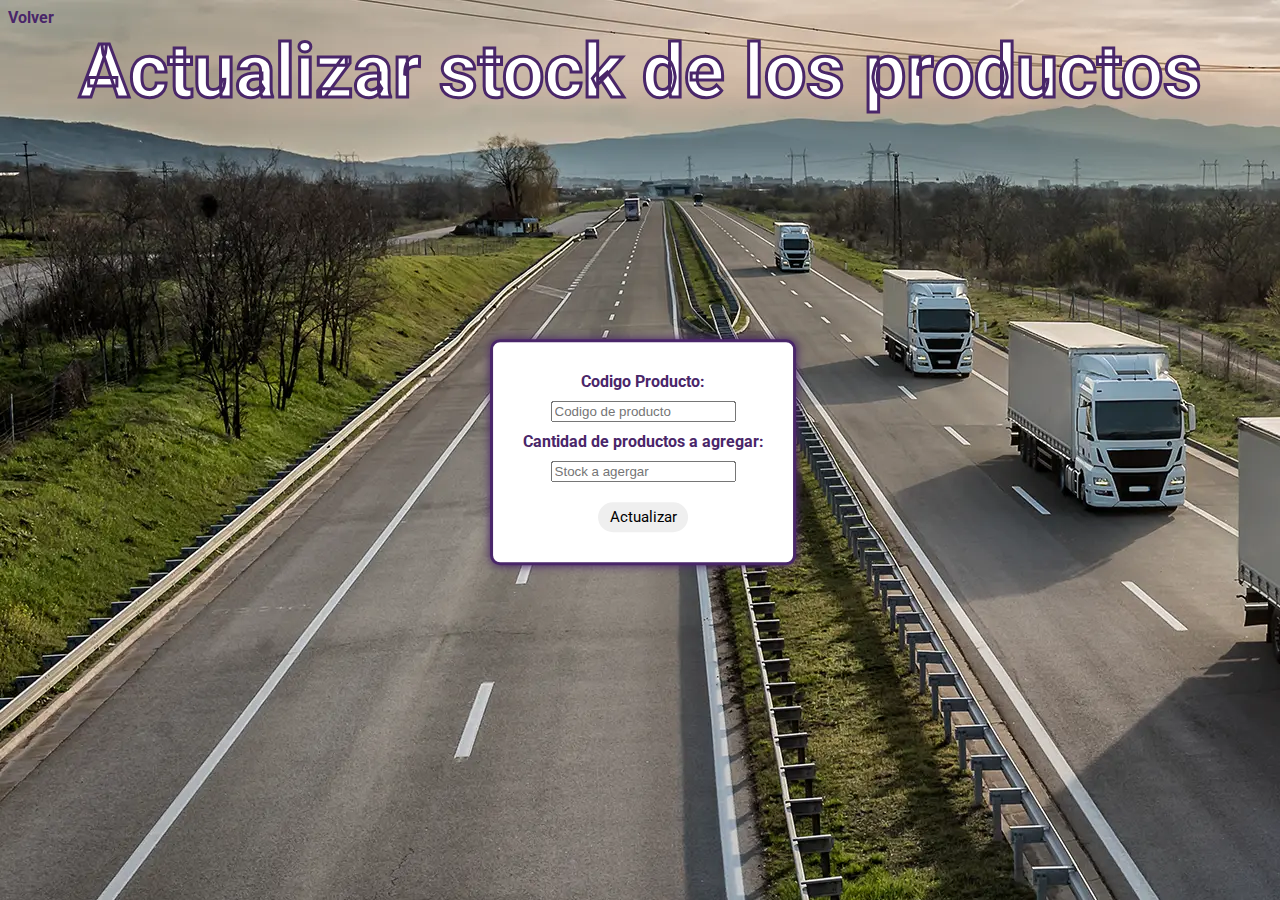
<file: html/actualizarstock.html>
<!DOCTYPE html>
<html>
    <head>
         <title> Actualizar stock producto</title>
         <style>
          @import url('https://fonts.googleapis.com/css2?family=Roboto:wght@300;400;700&display=swap');
        </style>
        <link rel="stylesheet" type="text/css" href="actualizarstock.CSS">
    </head>
    <body>
           <a href="listaproductos.html" class="volver"> Volver</a>
          <h1> Actualizar stock de los productos </h1>
          <form>
            <label for="Codigo producto"> Codigo Producto: </label>
            <input type="int" id="Id" name="Codigo producto" placeholder="Codigo de producto" required>
            <br>
           <label for="Stock"> Cantidad de productos a agregar:</label>
            <input type="int" id="stock" name="stock" placeholder="Stock a agergar" required>
            <br>
            <button type="submit" class="boton_actualizar">Actualizar</button>
          </form>
    </body>
    <script src="JavascriptIntegrador.js"></script>
</html>
</file>
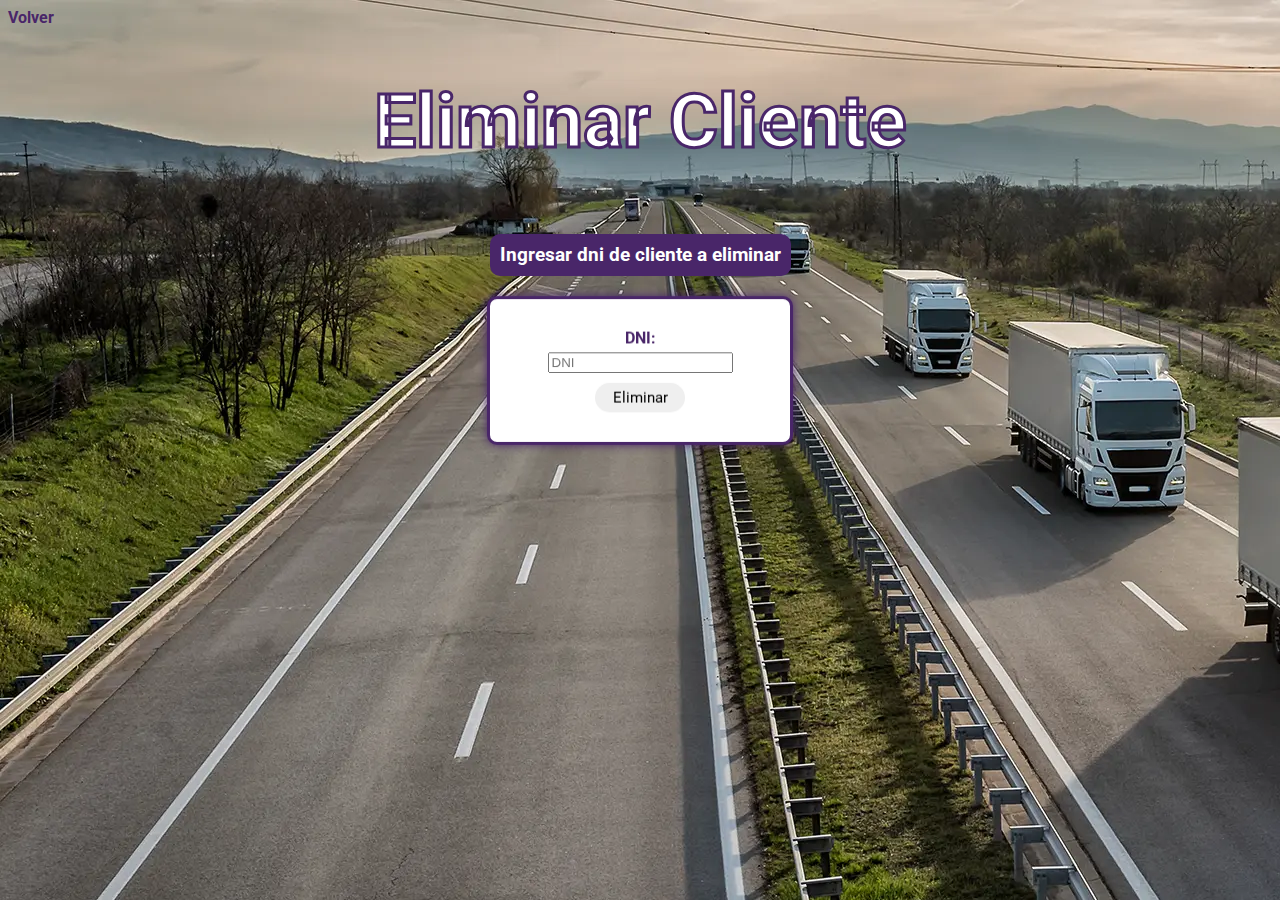
<file: html/eliminarcliente.html>
<!DOCTYPE html>
<html>
    <head>
        <style>
            @import url('https://fonts.googleapis.com/css2?family=Roboto:wght@300;400;700&display=swap');
        </style>
        <link rel="stylesheet" type="text/css" href="csseliminarrcliente.css">
        <title>Eliminar Cliente</title>
    </head>
    <body>
        <a href="tablaclientes.html" class = "volver">Volver</a>
        <div class = "encabezado">
            <h1>Eliminar Cliente</h1>
            <h3>Ingresar dni de cliente a eliminar</h3>
        </div>
        <form>
            <label for="DNI">DNI:</label>
            <input type="number" name="DNI" id = "DNI" placeholder="DNI" required>
            <button type="submit" class="boton_eliminar">Eliminar</button>
        </form>
        <script src = ""></script>
    </body>
</html>
</file>
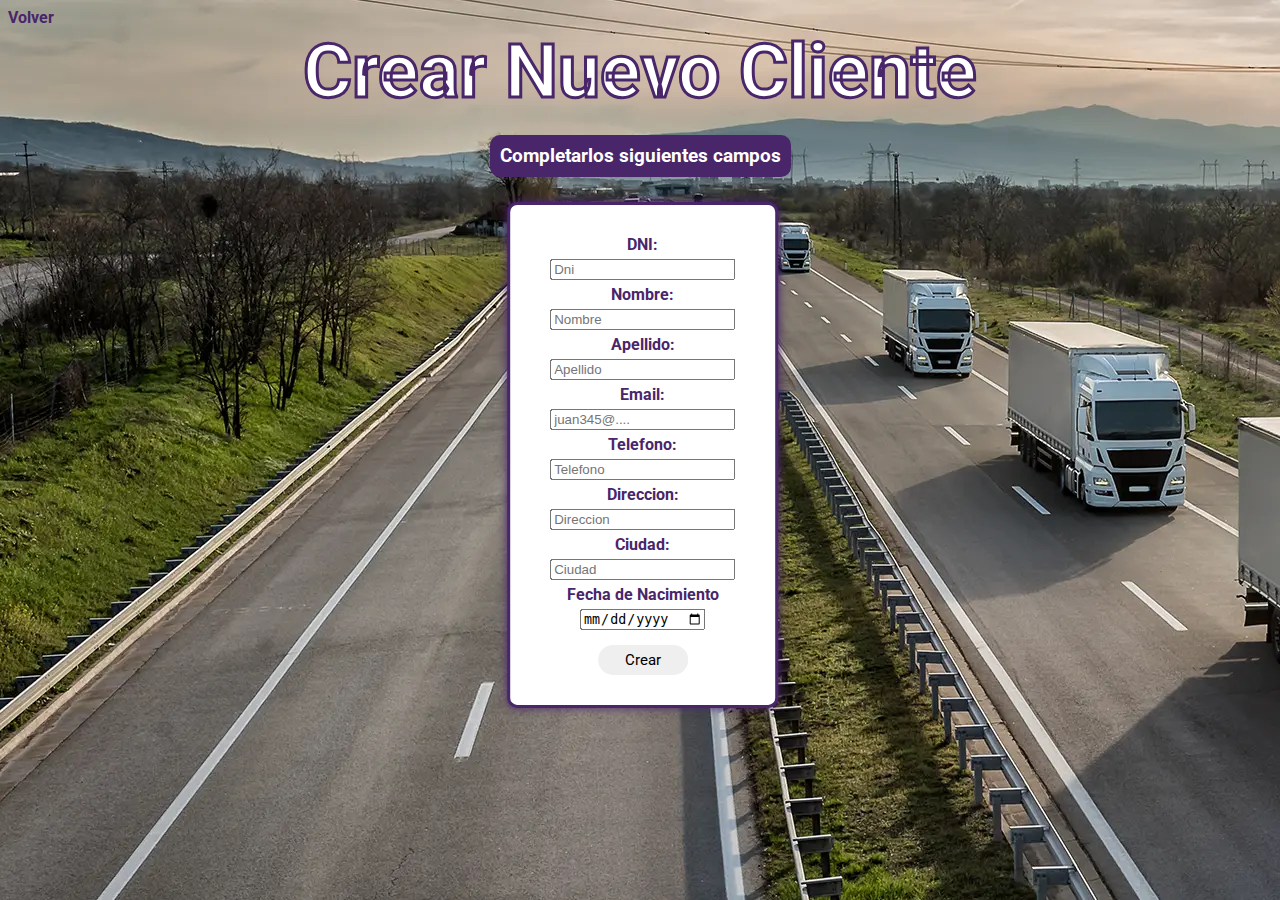
<file: html/formulariocliente.html>
<!DOCTYPE html>
<html>
    <head>
        <title> Crear nuevo  Cliente</title>
        <style>
            @import url('https://fonts.googleapis.com/css2?family=Roboto:wght@300;400;700&display=swap');
          </style>
          <link rel="stylesheet" type="text/css" href="cssformulariocliente.css">
    </head>
    <body>
        <a href="tablaclientes.html" class="volver"> Volver</a>
       <div class="titulos">
           <h1> Crear Nuevo Cliente</h1>
           <h3> Completarlos siguientes campos</h3>
       </div> 
        <form>
            <label for="DNI"> DNI:</label>
            <input type="int" id="DNI" name="DNI" placeholder="Dni" required>
            <label for="Nombre"> Nombre: </label>
            <input type="text" id="Nombre" name="Nombre" placeholder="Nombre" required>
            <label for="Apellido"> Apellido:</label>
            <input type="text" id="Apellido" name="Apellido" placeholder="Apellido" required>
            <label for="Email"> Email:</label>
            <input type="email" id="Email" name="Email" placeholder="juan345@...." required>
            <label for="Telefono"> Telefono:</label>
            <input type="int" id="Telefono" name="Telefono" placeholder="Telefono" required>
            <label for="Direccion"> Direccion:</label>
            <input type="text" id="Direccion" name="Direccion" placeholder="Direccion" required>
            <label for="Ciudad"> Ciudad:</label>
            <input type="text" id="Ciudad" name="Ciudad" placeholder="Ciudad" required>
            <label for="FechaNacimiento"> Fecha de Nacimiento</label>
            <input type="date" id="FechaNacimiento" name="FechaNacimiento"  required>
            <button type="submit" class="boton_crear"> Crear  </button>
        </form>
    </body>
</html>
</file>
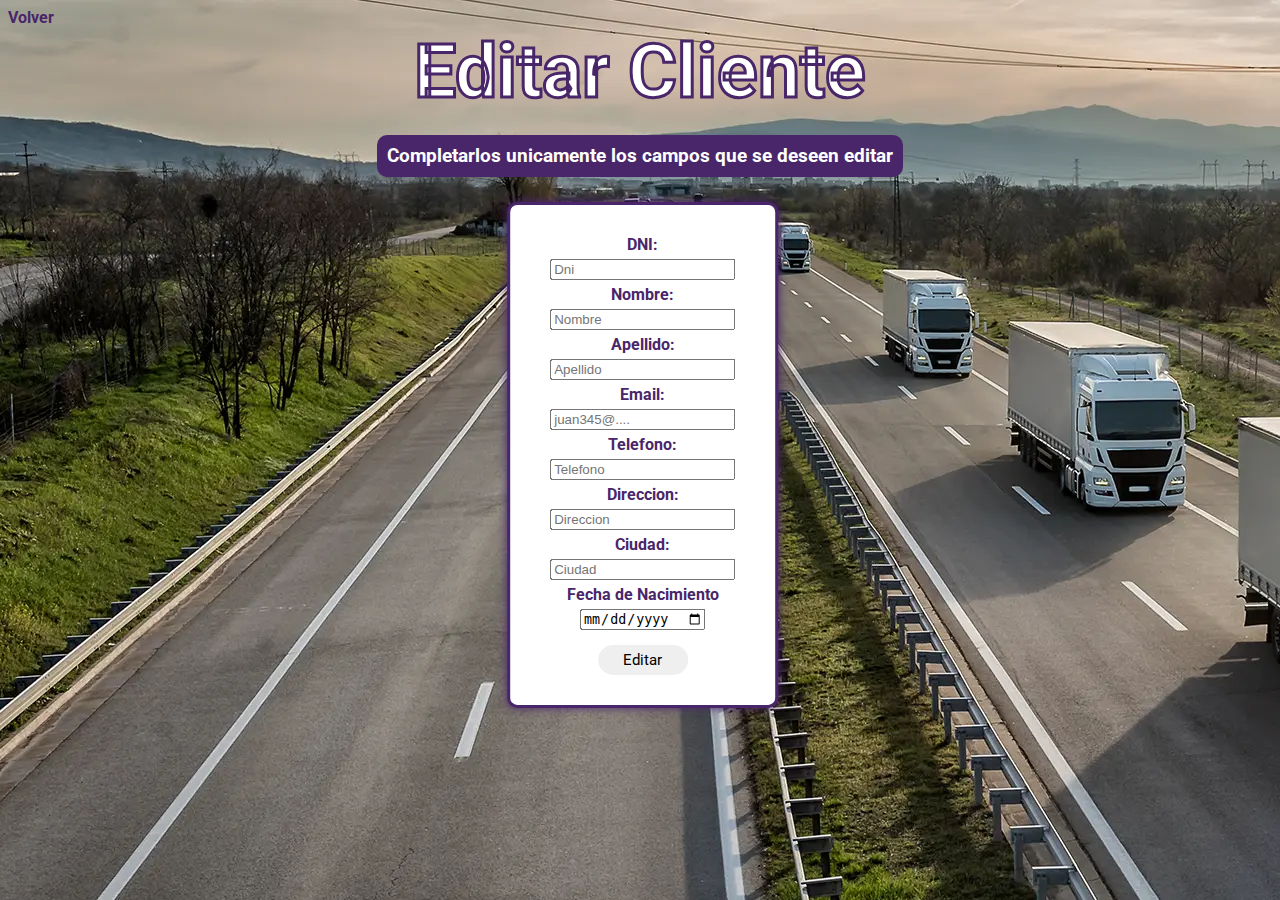
<file: html/formularioeditarcliente.html>
<!DOCTYPE html>
<html>
    <head>
        <title> Crear nuevo  Cliente</title>
        <style>
            @import url('https://fonts.googleapis.com/css2?family=Roboto:wght@300;400;700&display=swap');
          </style>
          <link rel="stylesheet" type="text/css" href="cssformularioeditarcliente.css">
    </head>
    <body>
        <a href="tablaclientes.html" class="volver"> Volver</a>
       <div class="titulos">
           <h1> Editar Cliente</h1>
           <h3> Completarlos unicamente los campos que se deseen editar</h3>
       </div> 
        <form>
            <label for="DNI"> DNI:</label>
            <input type="int" id="DNI" name="DNI" placeholder="Dni" required>
            <label for="Nombre"> Nombre: </label>
            <input type="text" id="Nombre" name="Nombre" placeholder="Nombre">
            <label for="Apellido"> Apellido:</label>
            <input type="text" id="Apellido" name="Apellido" placeholder="Apellido" >
            <label for="Email"> Email:</label>
            <input type="email" id="Email" name="Email" placeholder="juan345@....">
            <label for="Telefono"> Telefono:</label>
            <input type="int" id="Telefono" name="Telefono" placeholder="Telefono">
            <label for="Direccion"> Direccion:</label>
            <input type="text" id="Direccion" name="Direccion" placeholder="Direccion">
            <label for="Ciudad"> Ciudad:</label>
            <input type="text" id="Ciudad" name="Ciudad" placeholder="Ciudad">
            <label for="FechaNacimiento"> Fecha de Nacimiento</label>
            <input type="date" id="FechaNacimiento" name="FechaNacimiento">
            <button type="submit" class="boton_editar"> Editar  </button>
        </form>
    </body>
</html>
</file>
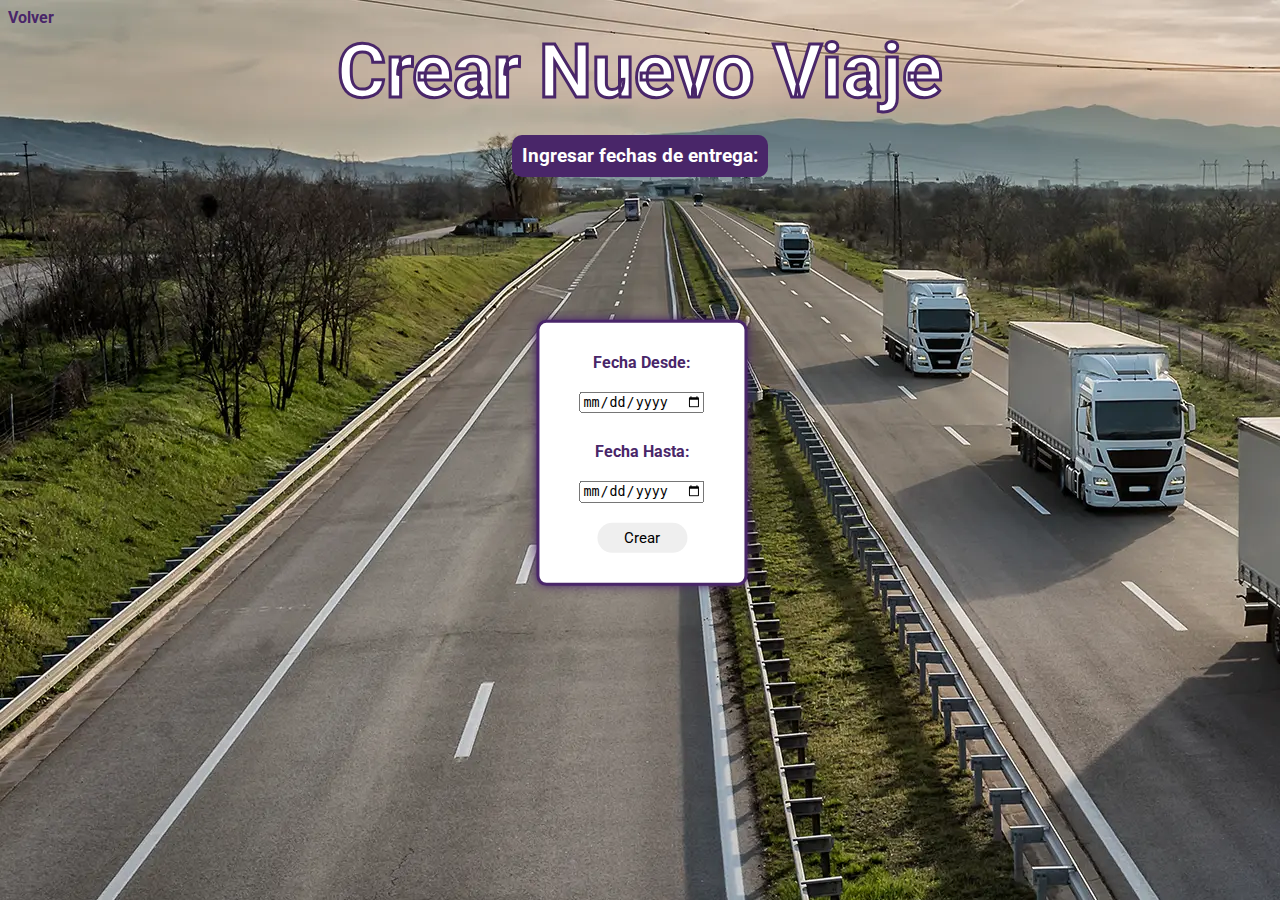
<file: html/formularioviaje.html>
<!DOCTYPE html>
<html>
    <head>
        <title> Crear Viaje nuevo</title>
        <style>
            @import url('https://fonts.googleapis.com/css2?family=Roboto:wght@300;400;700&display=swap');
          </style>
          <link rel="stylesheet" type="text/css" href="cssformviajes.css">
    </head>
    <body>
        <a href="index.html" class="volver"> Volver</a>
       <div class="titulos">
           <h1> Crear Nuevo Viaje</h1>
           <h3> Ingresar fechas de entrega:</h3>
       </div> 
        <form id="form_viajes">
            <label for="FecEntragaDesde"> Fecha Desde:</label>
            <input type="date" id="FecEntregaDesde" name="FecEntragaDesde" required>
            <br>
            <label for="FecEntragaHasta"> Fecha Hasta:</label>
            <input type="date" id="FecEntregaHasta" name="FecEntragaHasta" required>
            <button type="submit" class="boton_crear"> Crear  </button>
        </form>
    </body>
    <script src="JavascriptIntegrador.js"></script>
</html>
</file>
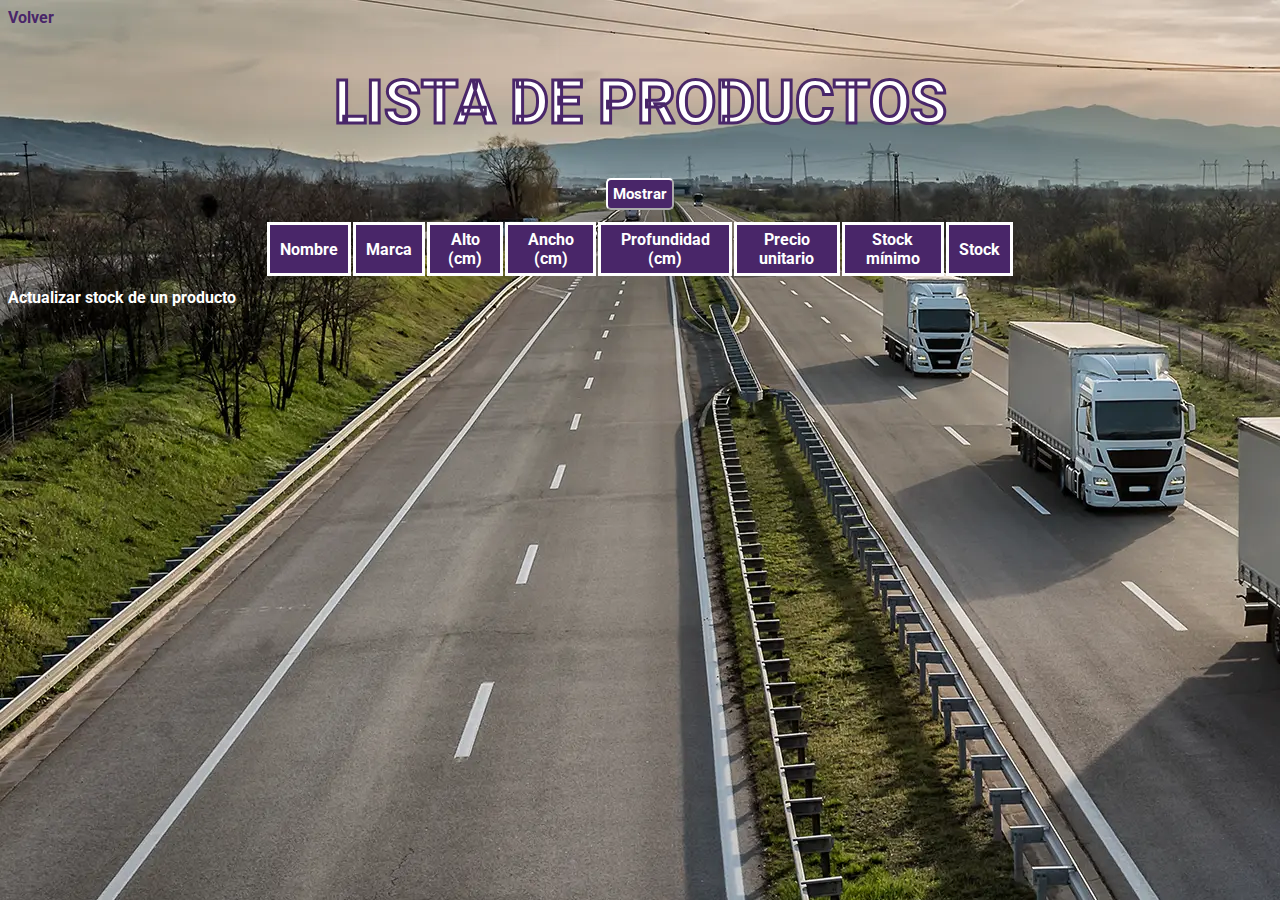
<file: html/listaproductos.html>
<!DOCTYPE html>
<html lang = "es">
    <head>
        <meta charset="UTF-8">
        <style>
            @import url('https://fonts.googleapis.com/css2?family=Roboto:wght@300;400;700&display=swap');
          </style>
        <link rel="stylesheet" type="text/css" href="csslistaprod.css">
        <title>Productos</title>
    </head>
    <body>
        <a href="index.html" class="volver">Volver</a>
        <div class = "encabezado">
            <h1>LISTA DE PRODUCTOS</h1>
            <input type="submit" value="Mostrar" id= "mostrar_productos" class="mostrar_productos">
        </div>
        <table class = "tabla_productos">
            <thead>
                <tr>
                    <th>Nombre</th>
                    <th>Marca</th>
                    <th>Alto (cm)</th>
                    <th>Ancho (cm)</th>
                    <th>Profundidad (cm)</th>
                    <th>Precio unitario</th>
                    <th>Stock mínimo</th>
                    <th>Stock</th>
                </tr>
            </thead>
            <tbody id = "filas_productos">

            </tbody>
        </table>
        <a class = "actualizar_stock" href="actualizarstock.html">Actualizar stock de un producto</a>
        <script src = "JavascriptIntegrador.js"></script>
    </body>
</html>
</file>
<file: html/actualizarstock.CSS>
body{
    font-family: 'Roboto', sans-serif;
    background-image: url(extras/fondotransporte.webp);
}

form{
    place-items: center;
    position: absolute;
    top: 50%;
    left: 50%;
    transform: translate(-49%, -49%);
    border: solid #492669 3px;
    background-color: white;
    border-radius: 5px;
    max-width: 300px;
    padding-top: 30px;
    padding-bottom: 30px;
    box-shadow: 0px 0px 10px 0px #492669; 
    border-radius: 10px;
    text-align: center;
}

h1 {
    font-size: 75px ;
    text-align: center;
    text-decoration: none;
    color:white;
    -webkit-text-stroke-width: 3px;
    -webkit-text-stroke-color: #492669 ;
    margin: auto;
    border-radius: 5px;
}

input {
    margin: 10px;
}

input:hover {
    margin: 10px;
    border: solid #492669 3px;
    border-radius: 5px;
}

label {
    margin-bottom: 10px;
    color: #492669;
    font-weight: 700;
}
.volver {
    color: #492669;
    font-weight: 700;
    margin-top: 30px;
    text-decoration: none;
}

.volver:hover {
    border: solid #492669 2.5px;
    border-radius: 3px;
    padding: 3px 3px;
    transition: .3s ease;
}

.boton_actualizar{
    width: 6em;
    height: 2em;
    border-radius: 20em;
    font-size: 15px;
    font-family: inherit;
    border: none;
    margin-top: 10px;
    position: relative;
    overflow: hidden;
    z-index: 1;
    box-shadow: 6px 6px 12px #492669 -6px -6px 12px #492669;
}


.boton_actualizar:before{
    content: "";
    position: absolute;
    top: 0;
    left: 0;
    width: 0%;
    height: 100%;
    display: block;
    background-color: #492669;
    background-image: linear-gradient(to right, #ffffff 0%,#492669 50%, #492669 100%) ;
    transition: .7s ease;
    z-index: -1;
}

button:hover::before{
    width: 9em;
 }
</file>
<file: html/csseliminarrcliente.css>
html {
    font-family: 'Roboto', sans-serif;
    background-color: #FFFFFF;
    background-image: url(extras/fondotransporte.webp);
}

h1 {
    color: #ffffff;
    border-radius: 5px;
    font-size: 75px;
    -webkit-text-stroke-width: 3px;
    -webkit-text-stroke-color: #492669;
}
h3{
    color: #FFFFFF;
    background-color: #492669;
    text-decoration: wavy;
    padding: 10px 10px;
    border-radius: 10px;
}
form{
    display: grid;
    place-items: center;
    margin: auto;
    border: solid #492669 3px;
    border-radius: 5px;
    max-width: 300px;
    padding-top: 30px;
    padding-bottom: 30px;
    box-shadow: 0px 0px 10px 0px #492669; 
    border-radius: 10px;
    transform: rotateX(10deg);
    text-align: center;
    background-color: #FFFFFF;
}

input {
    margin-bottom: 10px;
    
}
input:hover{
    border: solid #492669 2.5px;
}

label {
    margin-bottom: 5px;
    color: #492669;
    font-weight: 700;
}

.encabezado {
    display: grid;
    place-items: center;
    color: #492669;
}

.volver {
    color: #492669;
    font-weight: 700;
    margin-top: 30px;
    text-decoration: none;
}

.volver:hover {
    border: solid #492669 2.5px;
    border-radius: 3px;
    padding: 3px 3px;
    transition: .3s ease;
}

.boton_eliminar{
    width: 6em;
    height: 2em;
    border-radius: 20em;
    font-size: 15px;
    font-family: inherit;
    border: none;
    position: relative;
    overflow: hidden;
    z-index: 1;
    box-shadow: 6px 6px 12px #492669 -6px -6px 12px #492669;
}


.boton_eliminar:before{
    content: "";
    position: absolute;
    top: 0;
    left: 0;
    width: 0%;
    height: 100%;
    display: block;
    background-color: #492669;
    background-image: linear-gradient(to right, #ffffff 0%,#492669 50%, #492669 100%) ;
    transition: .7s ease;
    z-index: -1;
}
button:hover::before{
    width: 9em;
 }
</file>
<file: html/cssformulariocliente.css>
body{
    font-family: 'Roboto', sans-serif;
    background-image: url(extras/fondotransporte.webp);
}
.titulos{
    display: grid;
    gap: 20px;
}
form{
    display: flex;
    flex-direction: column;
    place-items: center;
    position: absolute;
    top: 50%;
    left: 50%;
    transform: translate(-49%, -49%);
    border: solid #492669 3px;
    background-color: white;
    border-radius: 5px;
    max-width: 300px;
    padding: 30px;
    box-shadow: 0px 0px 10px 0px #492669; 
    border-radius: 10px;
    text-align: center;
}

h1 {
    font-size: 75px ;
    text-align: center;
    text-decoration: none;
    color:white;
    -webkit-text-stroke-width: 3px;
    -webkit-text-stroke-color: #492669 ;
    margin: auto;
    border-radius: 5px;
}
h3{
    color: #FFFFFF;
    background-color: #492669;
    text-align: center;
    margin: auto;
    text-decoration: wavy;
    padding: 10px 10px;
    border-radius: 10px;
}

input {
    margin: 5px 10px;
}

input:hover {
    margin: 10px;
    border: solid #492669 3px;
    border-radius: 5px;
}

label {
    margin-bottom: 5px 10px;
    color: #492669;
    font-weight: 700;
}
.volver {
    color: #492669;
    font-weight: 700;
    margin-top: 30px;
    text-decoration: none;
}

.volver:hover {
    border: solid #492669 2.5px;
    border-radius: 3px;
    padding: 3px 3px;
    transition: .3s ease;
}

.boton_crear{
    width: 6em;
    height: 2em;
    border-radius: 20em;
    font-size: 15px;
    font-family: inherit;
    border: none;
    margin-top: 10px;
    position: relative;
    overflow: hidden;
    z-index: 1;
    box-shadow: 6px 6px 12px #492669 -6px -6px 12px #492669;
}


.boton_crear:before{
    content: "";
    position: absolute;
    top: 0;
    left: 0;
    width: 0%;
    height: 100%;
    display: block;
    background-color: #492669;
    background-image: linear-gradient(to right, #ffffff 0%,#492669 50%, #492669 100%) ;
    transition: .7s ease;
    z-index: -1;
}

button:hover::before{
    width: 9em;
 }
</file>
<file: html/cssformularioeditarcliente.css>
body{
    font-family: 'Roboto', sans-serif;
    background-image: url(extras/fondotransporte.webp);
}
.titulos{
    display: grid;
    gap: 20px;
}
form{
    display: flex;
    flex-direction: column;
    place-items: center;
    position: absolute;
    top: 50%;
    left: 50%;
    transform: translate(-49%, -49%);
    border: solid #492669 3px;
    background-color: white;
    border-radius: 5px;
    max-width: 300px;
    padding: 30px;
    box-shadow: 0px 0px 10px 0px #492669; 
    border-radius: 10px;
    text-align: center;
}

h1 {
    font-size: 75px ;
    text-align: center;
    text-decoration: none;
    color:white;
    -webkit-text-stroke-width: 3px;
    -webkit-text-stroke-color: #492669 ;
    margin: auto;
    border-radius: 5px;
}
h3{
    color: #FFFFFF;
    background-color: #492669;
    text-align: center;
    margin: auto;
    text-decoration: wavy;
    padding: 10px 10px;
    border-radius: 10px;
}

input {
    margin: 5px 10px;
}

input:hover {
    margin:  10px;
    border: solid #492669 3px;
    border-radius: 5px;
}

label {
    margin-bottom:  5px 10px;
    color: #492669;
    font-weight: 700;
}
.volver {
    color: #492669;
    font-weight: 700;
    margin-top: 30px;
    text-decoration: none;
}

.volver:hover {
    border: solid #492669 2.5px;
    border-radius: 3px;
    padding: 3px 3px;
    transition: .3s ease;
}

.boton_editar{
    width: 6em;
    height: 2em;
    border-radius: 20em;
    font-size: 15px;
    font-family: inherit;
    border: none;
    margin-top: 10px;
    position: relative;
    overflow: hidden;
    z-index: 1;
    box-shadow: 6px 6px 12px #492669 -6px -6px 12px #492669;
}


.boton_editar:before{
    content: "";
    position: absolute;
    top: 0;
    left: 0;
    width: 0%;
    height: 100%;
    display: block;
    background-color: #492669;
    background-image: linear-gradient(to right, #ffffff 0%,#492669 50%, #492669 100%) ;
    transition: .7s ease;
    z-index: -1;
}

button:hover::before{
    width: 9em;
 }
</file>
<file: html/cssformviajes.css>
body{
    font-family: 'Roboto', sans-serif;
    background-image: url(extras/fondotransporte.webp);
}
.titulos{
    display: grid;
    gap: 20px;
}
form{
    display: flex;
    flex-direction: column;
    place-items: center;
    position: absolute;
    top: 50%;
    left: 50%;
    transform: translate(-49%, -49%);
    border: solid #492669 3px;
    background-color: white;
    border-radius: 5px;
    max-width: 300px;
    padding: 30px;
    box-shadow: 0px 0px 10px 0px #492669; 
    border-radius: 10px;
    text-align: center;
}

h1 {
    font-size: 75px ;
    text-align: center;
    text-decoration: none;
    color:white;
    -webkit-text-stroke-width: 3px;
    -webkit-text-stroke-color: #492669 ;
    margin: auto;
    border-radius: 5px;
}
h3{
    color: #FFFFFF;
    background-color: #492669;
    text-align: center;
    margin: auto;
    text-decoration: wavy;
    padding: 10px 10px;
    border-radius: 10px;
}

input {
    margin: 10px;
}

input:hover {
    margin: 10px;
    border: solid #492669 3px;
    border-radius: 5px;
}

label {
    margin-bottom: 10px;
    color: #492669;
    font-weight: 700;
}
.volver {
    color: #492669;
    font-weight: 700;
    margin-top: 30px;
    text-decoration: none;
}

.volver:hover {
    border: solid #492669 2.5px;
    border-radius: 3px;
    padding: 3px 3px;
    transition: .3s ease;
}

.boton_crear{
    width: 6em;
    height: 2em;
    border-radius: 20em;
    font-size: 15px;
    font-family: inherit;
    border: none;
    margin-top: 10px;
    position: relative;
    overflow: hidden;
    z-index: 1;
    box-shadow: 6px 6px 12px #492669 -6px -6px 12px #492669;
}


.boton_crear:before{
    content: "";
    position: absolute;
    top: 0;
    left: 0;
    width: 0%;
    height: 100%;
    display: block;
    background-color: #492669;
    background-image: linear-gradient(to right, #ffffff 0%,#492669 50%, #492669 100%) ;
    transition: .7s ease;
    z-index: -1;
}

button:hover::before{
    width: 9em;
 }
</file>
<file: html/csslistaprod.css>
html {
    font-family: 'Roboto', sans-serif;
    background-image: url(extras/fondotransporte.webp);
}

h1 {
    -webkit-text-stroke-width: 3px;
    -webkit-text-stroke-color: #492669;
}

.encabezado {
    display: grid;
    place-items: center;
    margin: auto;
    font-size: 30px;
    color: #ffffff;
}
.mostrar_productos {
	background-color:#492669;
	border-radius:5px;
    border-color: #ffffff;
    display:inline-block;
	cursor:pointer;
	color:#FFFFFF;
	font-family: 'Roboto', sans-serif;
	font-size:15px;
	font-weight:700;
	padding:5px 5px;
}
.mostrar_productos:hover {
	background-color:#FFFFFF;
    border: solid 2.5px;
    border-color: #492669;
    color: #140f14;
}

th {
    border: solid 3px;
    padding-left: 10px;
    padding-right: 10px;
    padding-top: 5px;
    padding-bottom: 5px;
    background-color: #492669;
}

.tabla_productos {
    border-radius: 10px;
    max-width: 750px;
    color: #ffffff;
    display: grid;
    place-items: center;    
    margin: 10px auto;
}

.actualizar_stock {
    color: #ffffff;
    font-weight: 700;
    margin-top: 30px;
    text-decoration: none;
}

.actualizar_stock:hover {
    border: solid #ffffff 2.5px;
    border-radius: 3px;
    padding: 3px 3px;
    transition: .2s ease;
}

.volver {
    color: #492669;
    font-weight: 700;
    margin-top: 30px;
    text-decoration: none;
}

.volver:hover {
    border: solid #492669 2.5px;
    border-radius: 3px;
    padding: 3px 3px;
    transition: .2s ease;
}
</file>
